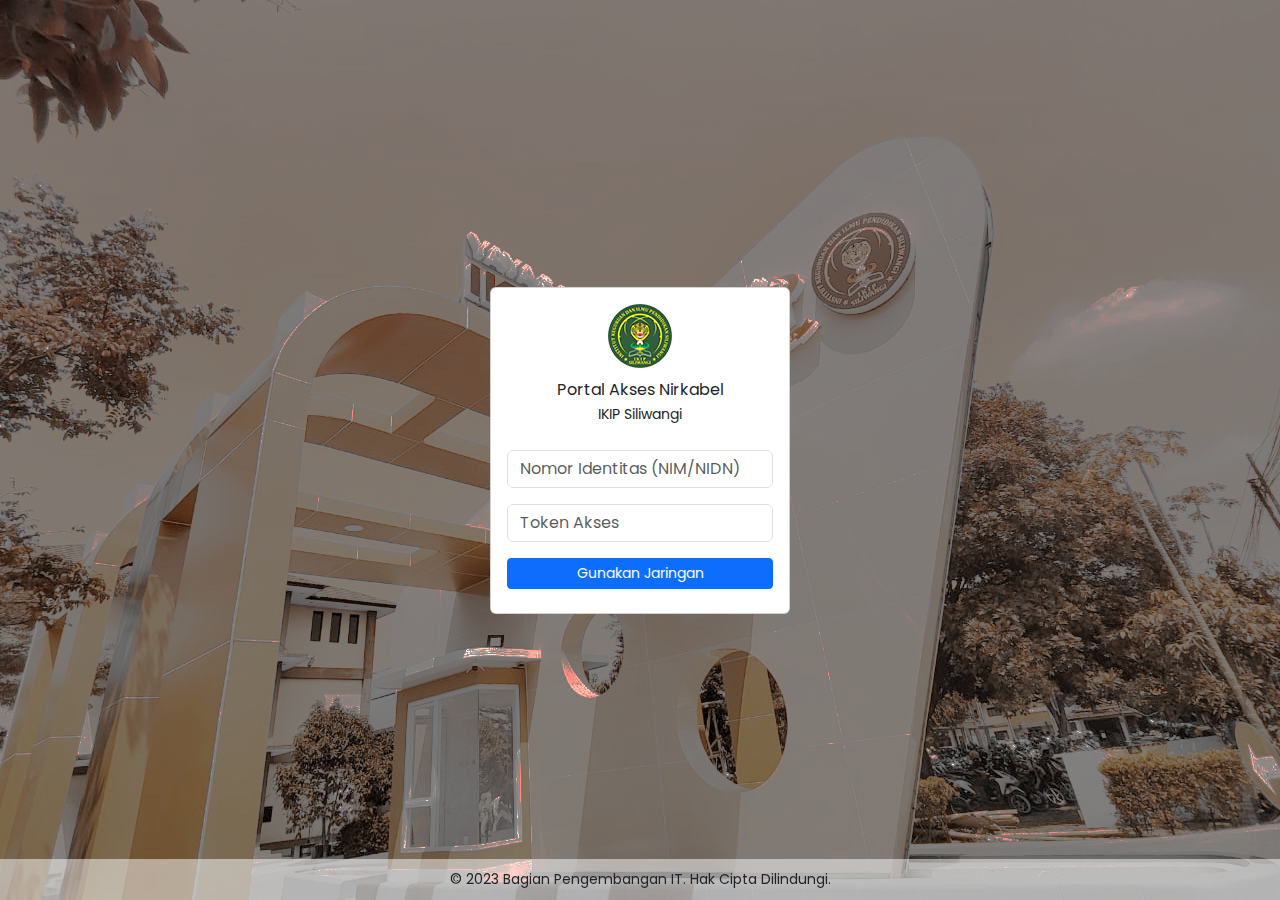
<file: index.html>
<!DOCTYPE html>
<html lang="id">
  <head>
    <meta charset="UTF-8" />
    <meta name="viewport" content="width=device-width, initial-scale=1.0" />
    <title>Portal Akses Wi-Fi | IKIP Siliwangi</title>
    <link rel="stylesheet" href="css/bootstrap.min.css" />
    <link rel="stylesheet" href="css/style.css" />
    <link rel="icon" href="css/assets/img/favicon.ico" type="image/x-icon" />
    <link rel="stylesheet" href="https://unpkg.com/aos@next/dist/aos.css" />
  </head>

  <body>
    <div class="container" aos="slide-up">
      <div class="row justify-content-center">
        <div class="col-md-6">
          <div class="card flip-left">
            <div class="card-body">
              <div class="logo-container flip-up">
                <img
                  src="css/assets/img/logo1.png"
                  alt="Logo 1"
                  class="logo"
                  data-aos="fade-up"
                />
                <p class="text-center mb-4">
                  Portal Akses Nirkabel<br />
                  <small>IKIP Siliwangi</small>
                </p>
                <!-- <div
                  class="alert alert-danger p-1 px-3 text-small"
                  role="alert"
                  id="kalaugagal"
                >
                  <small
                    >Permintaan gagal! Nomor Identitas atau token tidak
                    sesuai</small
                  >
                </div>
                <div
                  class="alert alert-danger p-1 px-3 text-small"
                  role="alert"
                  id="belumbayar"
                >
                  <small
                    >Permintaan gagal! Nomor Identitas Anda belum terdaftar pada
                    semester ini. Silakan selesaikan administrasi heregistrasi
                    terlebih dahulu.</small
                  >
                </div> -->
              </div>
              <form>
                <div class="mb-3">
                  <input
                    type="text"
                    class="form-control"
                    id="username"
                    placeholder="Nomor Identitas (NIM/NIDN)"
                  />
                </div>
                <div class="mb-3">
                  <input
                    type="password"
                    class="form-control"
                    id="password"
                    placeholder="Token Akses"
                  />
                </div>
                <div class="text-center mb-2">
                  <a
                    href="success.html"
                    class="btn btn-sm btn-primary"
                    id="tombolakses"
                    >Gunakan Jaringan</a
                  >
                </div>
              </form>
              <!-- <div
                class="alert alert-warning p-1 px-3 text-small"
                role="alert"
                id="kalaudiproses"
              >
                <small>Memproses permintaan...</small>
              </div> -->
              <!-- <div
                class="alert alert-success p-1 px-3 text-small"
                role="alert"
                id="kalauberhasil"
              >
                <small>Berhasil tersambung Wi-Fi!</small>
              </div> -->
            </div>
          </div>
        </div>
      </div>
    </div>

    <div class="footer">
      &copy; 2023 Bagian Pengembangan IT. Hak Cipta Dilindungi.
    </div>

    <!-- Bootstrap JS -->
    <script src="js/bootstrap.bundle.min.js"></script>
    <script src="https://unpkg.com/aos@next/dist/aos.js"></script>
    <script>
      AOS.init();
    </script>
  </body>
</html>
</file>
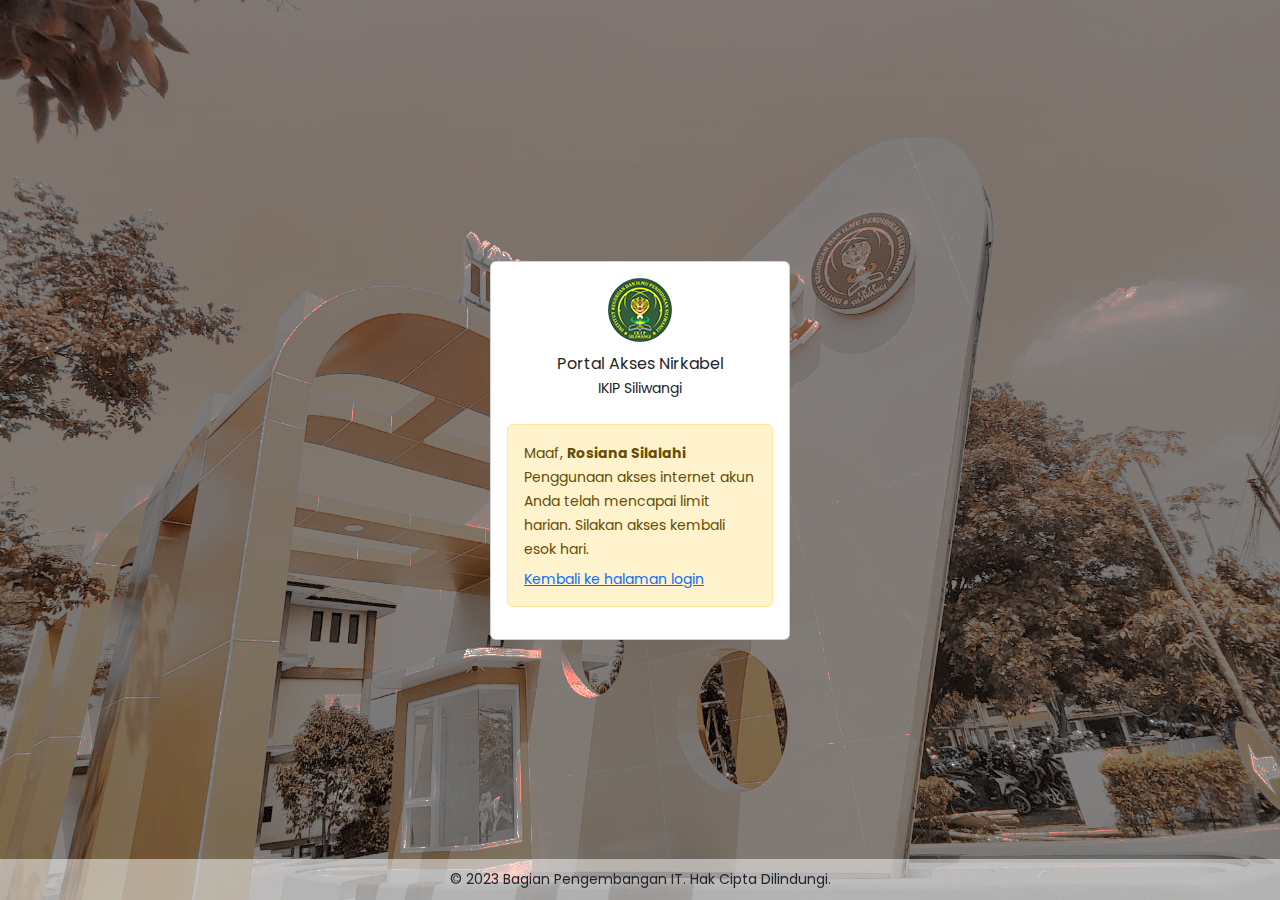
<file: limit.html>
<!DOCTYPE html>
<html lang="id">
  <head>
    <meta charset="UTF-8" />
    <meta name="viewport" content="width=device-width, initial-scale=1.0" />
    <title>Portal Akses Wi-Fi | IKIP Siliwangi</title>
    <link rel="stylesheet" href="css/bootstrap.min.css" />
    <link rel="stylesheet" href="css/style.css" />
    <link rel="icon" href="css/assets/img/favicon.ico" type="image/x-icon" />
    <link rel="stylesheet" href="https://unpkg.com/aos@next/dist/aos.css" />
  </head>

  <body>
    <div class="container" aos="slide-up">
      <div class="row justify-content-center">
        <div class="col-md-6">
          <div class="card flip-left">
            <div class="card-body">
              <div class="logo-container flip-up">
                <img
                  src="css/assets/img/logo1.png"
                  alt="Logo 1"
                  class="logo"
                  data-aos="fade-up"
                />
                <p class="text-center mb-4">
                  Portal Akses Nirkabel<br />
                  <small>IKIP Siliwangi</small>
                </p>

                <div class="alert alert-warning" role="alert">
                  <small>
                    Maaf, <strong>Rosiana Silalahi</strong><br />
                    Penggunaan akses internet akun Anda telah mencapai limit
                    harian. Silakan akses kembali esok hari.<br />
                    <div class="mt-2">
                      <a href="">Kembali ke halaman login</a>
                    </div>
                  </small>
                </div>
              </div>
            </div>
          </div>
        </div>
      </div>
    </div>

    <div class="footer">
      &copy; 2023 Bagian Pengembangan IT. Hak Cipta Dilindungi.
    </div>

    <!-- Bootstrap JS -->
    <script src="js/bootstrap.bundle.min.js"></script>
    <script src="https://unpkg.com/aos@next/dist/aos.js"></script>
    <script>
      AOS.init();
    </script>
  </body>
</html>
</file>
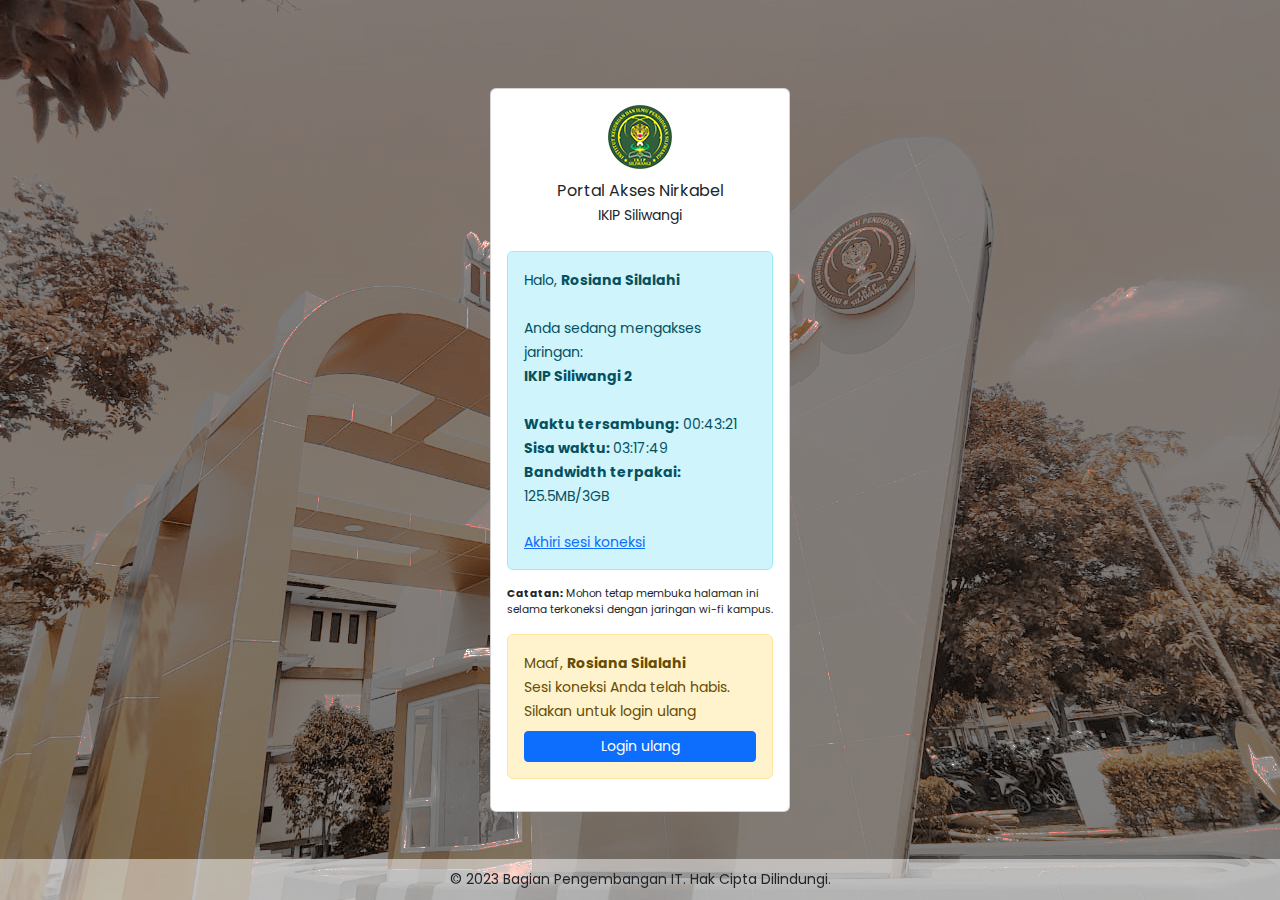
<file: success.html>
<!DOCTYPE html>
<html lang="id">
  <head>
    <meta charset="UTF-8" />
    <meta name="viewport" content="width=device-width, initial-scale=1.0" />
    <title>Portal Akses Wi-Fi | IKIP Siliwangi</title>
    <link rel="stylesheet" href="css/bootstrap.min.css" />
    <link rel="stylesheet" href="css/style.css" />
    <link rel="icon" href="css/assets/img/favicon.ico" type="image/x-icon" />
    <link rel="stylesheet" href="https://unpkg.com/aos@next/dist/aos.css" />
  </head>

  <body>
    <div class="container" aos="slide-up">
      <div class="row justify-content-center">
        <div class="col-md-6">
          <div class="card flip-left">
            <div class="card-body">
              <div class="logo-container flip-up">
                <img
                  src="css/assets/img/logo1.png"
                  alt="Logo 1"
                  class="logo"
                  data-aos="fade-up"
                />
                <p class="text-center mb-4">
                  Portal Akses Nirkabel<br />
                  <small>IKIP Siliwangi</small>
                </p>

                <div class="alert alert-info" role="alert">
                  <small>
                    Halo, <strong>Rosiana Silalahi</strong> <br />
                    <br />Anda sedang mengakses jaringan:<br />
                    <strong>IKIP Siliwangi 2</strong>
                    <br /><br />
                    <strong>Waktu tersambung:</strong> 00:43:21<br />
                    <strong>Sisa waktu: </strong>03:17:49 <br />
                    <strong>Bandwidth terpakai: </strong>125.5MB/3GB
                    <div class="mt-4"><a href="#"> Akhiri sesi koneksi</a></div>
                  </small>
                </div>

                <p style="font-size: 8pt">
                  <strong>Catatan:</strong> Mohon tetap membuka halaman ini
                  selama terkoneksi dengan jaringan wi-fi kampus.
                </p>

                <div class="alert alert-warning" role="alert">
                  <small>
                    Maaf, <strong>Rosiana Silalahi</strong> <br />Sesi koneksi
                    Anda telah habis. Silakan untuk login ulang <br />
                    <a class="btn btn-sm btn-primary mt-2" href="#">
                      Login ulang</a
                    >
                  </small>
                </div>
              </div>
            </div>
          </div>
        </div>
      </div>
    </div>

    <div class="footer">
      &copy; 2023 Bagian Pengembangan IT. Hak Cipta Dilindungi.
    </div>

    <!-- Bootstrap JS -->
    <script src="js/bootstrap.bundle.min.js"></script>
    <script src="https://unpkg.com/aos@next/dist/aos.js"></script>
    <script>
      AOS.init();
    </script>
  </body>
</html>
</file>
<file: css/style.css>
@import url("https://fonts.googleapis.com/css2?family=Poppins:wght@400;500;600;700&display=swap");

body {
  font-family: "Poppins", sans-serif;
  background-image: url("assets/img/bg.png");
  background-repeat: no-repeat;
  background-position: center center;
  background-size: cover;
  height: 100vh;
  display: flex;
  align-items: center;
}

.card {
  width: 300px;
  height: auto;
  margin: 0 auto;
}

.card-body {
  display: flex;
  flex-direction: column;
  justify-content: center;
  height: 100%;
}

.btn-primary {
  display: block;
  width: 100%;
}

.logo-container {
  display: flex;
  flex-direction: column;
  align-items: center;
}

.logo {
  margin-bottom: 10px;
}

.footer {
  position: fixed;
  left: 0;
  bottom: 0;
  width: 100%;
  padding: 10px 0;
  text-align: center;
  font-size: 14px;
  background-color: rgba(255, 255, 255, 0.5); /* Adjust transparency here */
}

.profile-container {
  background-color: #ffffff;
  border-radius: 10px;
  padding: 20px;
}
</file>
